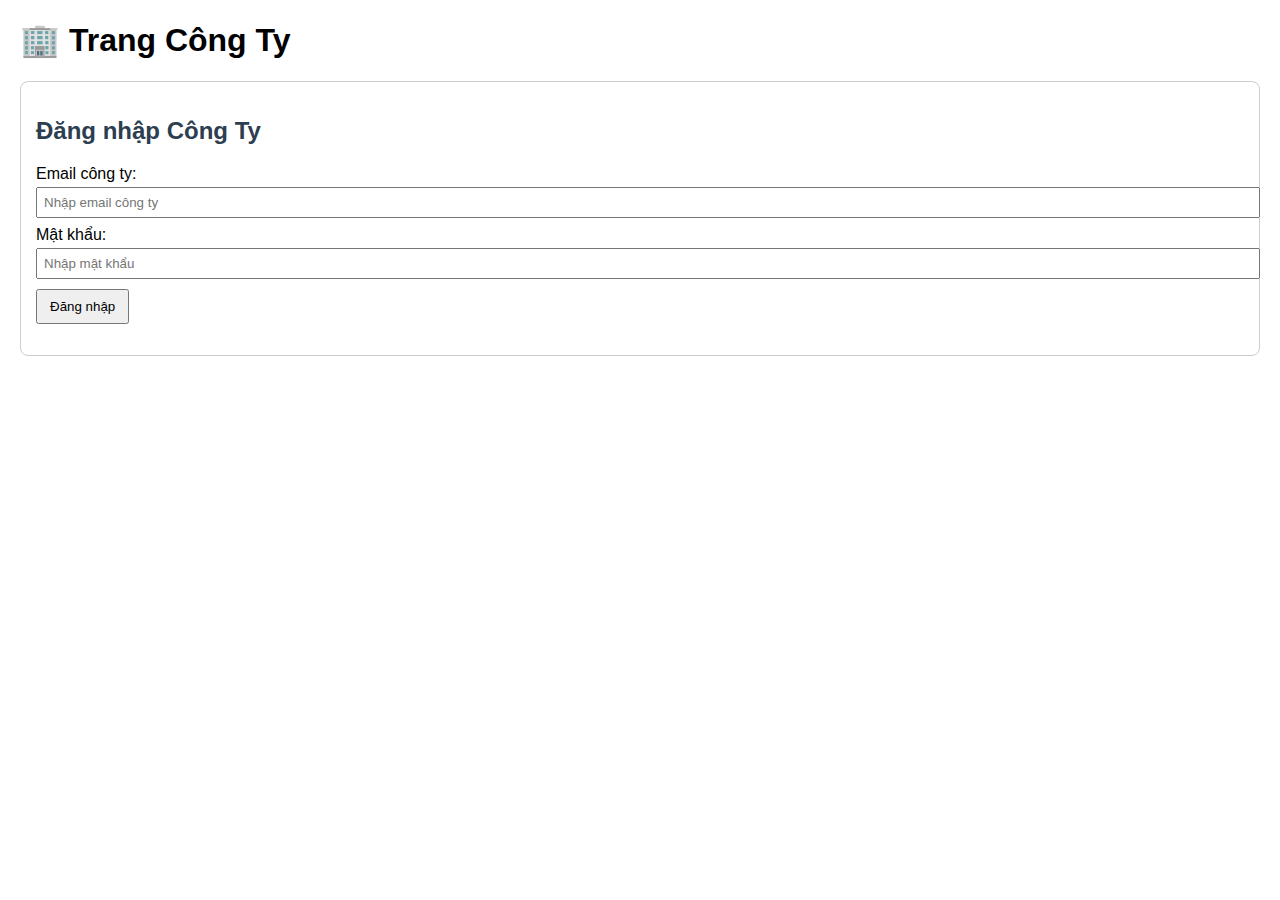
<file: company.html>
<!DOCTYPE html>
<html lang="vi">
<head>
  <meta charset="UTF-8">
  <title>Trang Công Ty - Quản lý ứng viên</title>
  <style>
    body { font-family: Arial, sans-serif; margin: 20px; }
    h2 { color: #2c3e50; }
    .section { border: 1px solid #ccc; padding: 15px; margin-bottom: 20px; border-radius: 8px; }
    label { display: block; margin-top: 8px; }
    input, textarea { width: 100%; padding: 6px; margin-top: 4px; }
    button { margin-top: 10px; padding: 8px 12px; cursor: pointer; }
    .student-card { border: 1px solid #aaa; padding: 10px; margin: 8px 0; border-radius: 6px; }
    .chat-box { border: 1px solid #ccc; height: 200px; overflow-y: auto; padding: 8px; margin-top: 10px; }
    .chat-message { margin: 5px 0; }
    .mine { color: green; }
    .theirs { color: blue; }
  </style>
</head>
<body>

  <h1>🏢 Trang Công Ty</h1>

  <!-- Đăng nhập công ty -->
  <div class="section" id="authSection">
    <h2>Đăng nhập Công Ty</h2>
    <label>Email công ty:</label>
    <input type="email" id="companyEmail" placeholder="Nhập email công ty">
    <label>Mật khẩu:</label>
    <input type="password" id="companyPassword" placeholder="Nhập mật khẩu">
    <button onclick="loginCompany()">Đăng nhập</button>
    <p id="authMessage" style="color:red;"></p>
  </div>

  <!-- Thông tin công ty -->
  <div class="section" id="companyInfo" style="display:none;">
    <h2>Thông tin Công Ty</h2>
    <p><b>Tên:</b> Công Ty TNHH Phát Triển Nắng Xanh</p>
    <p><b>Địa chỉ:</b> 243 Huỳnh Văn Bánh, P.12, Quận Phú Nhuận, Tp.HCM</p>
    <p><b>Vị trí tuyển:</b> Quản trị Website</p>
    <p><b>Thời gian làm việc:</b> Parttime, Fulltime</p>
  </div>

  <!-- Danh sách sinh viên ứng tuyển -->
  <div class="section" id="studentListSection" style="display:none;">
    <h2>Danh sách sinh viên ứng tuyển</h2>
    <div id="studentList"></div>
  </div>

  <!-- Chat với sinh viên -->
  <div class="section" id="chatSection" style="display:none;">
    <h2>Chat với sinh viên</h2>
    <p id="chatWith" style="font-weight:bold;"></p>
    <div class="chat-box" id="chatBox"></div>
    <input type="text" id="chatInput" placeholder="Nhập tin nhắn...">
    <button onclick="sendMessage()">Gửi</button>
  </div>

<script>
let currentCompany = null;
let selectedStudent = null;

// Đăng nhập công ty
function loginCompany() {
  const email = document.getElementById("companyEmail").value;
  const pass = document.getElementById("companyPassword").value;
  if (email === "phattriennangxanh@company.com" && pass === "123456") {
    currentCompany = email;
    document.getElementById("authSection").style.display = "none";
    document.getElementById("companyInfo").style.display = "block";
    document.getElementById("studentListSection").style.display = "block";
    loadStudents();
  } else {
    document.getElementById("authMessage").textContent = "Sai thông tin đăng nhập!";
  }
}

// Lấy danh sách sinh viên đã lưu hồ sơ & ứng tuyển
function loadStudents() {
  const container = document.getElementById("studentList");
  container.innerHTML = "";

  for (let i = 0; i < localStorage.length; i++) {
    const key = localStorage.key(i);
    if (key.startsWith("profile_")) {
      const studentEmail = key.replace("profile_", "");
      const profile = JSON.parse(localStorage.getItem(key));

      const card = document.createElement("div");
      card.className = "student-card";
      card.innerHTML = `
        <p><b>Họ tên:</b> ${profile.fullName}</p>
        <p><b>Email:</b> ${profile.email}</p>
        <p><b>Vị trí mong muốn:</b> ${profile.desiredPosition}</p>
        <p><b>Kỹ năng:</b> ${profile.skills}</p>
        <button onclick="openChat('${studentEmail}', '${profile.fullName}')">Xem chat</button>
      `;
      container.appendChild(card);
    }
  }
}

// Mở chat với sinh viên
function openChat(studentEmail, fullName) {
  selectedStudent = studentEmail;
  document.getElementById("chatSection").style.display = "block";
  document.getElementById("chatWith").textContent = "Đang chat với: " + fullName + " (" + studentEmail + ")";
  loadChat();
}

// Load lịch sử chat
function loadChat() {
  const chatBox = document.getElementById("chatBox");
  chatBox.innerHTML = "";
  const messages = JSON.parse(localStorage.getItem("chat_" + selectedStudent)) || [];
  messages.forEach(msg => {
    const p = document.createElement("p");
    p.className = "chat-message " + (msg.sender === "me" ? "theirs" : "mine");
    p.textContent = msg.sender === "me" ? "Sinh viên: " + msg.text : "Công ty: " + msg.text;
    chatBox.appendChild(p);
  });
}

// Công ty gửi tin nhắn
function sendMessage() {
  const input = document.getElementById("chatInput");
  const text = input.value.trim();
  if (!text) return;
  let messages = JSON.parse(localStorage.getItem("chat_" + selectedStudent)) || [];
  messages.push({ sender: "them", text });
  localStorage.setItem("chat_" + selectedStudent, JSON.stringify(messages));
  input.value = "";
  loadChat();
}
</script>

</body>
</html>
</file>
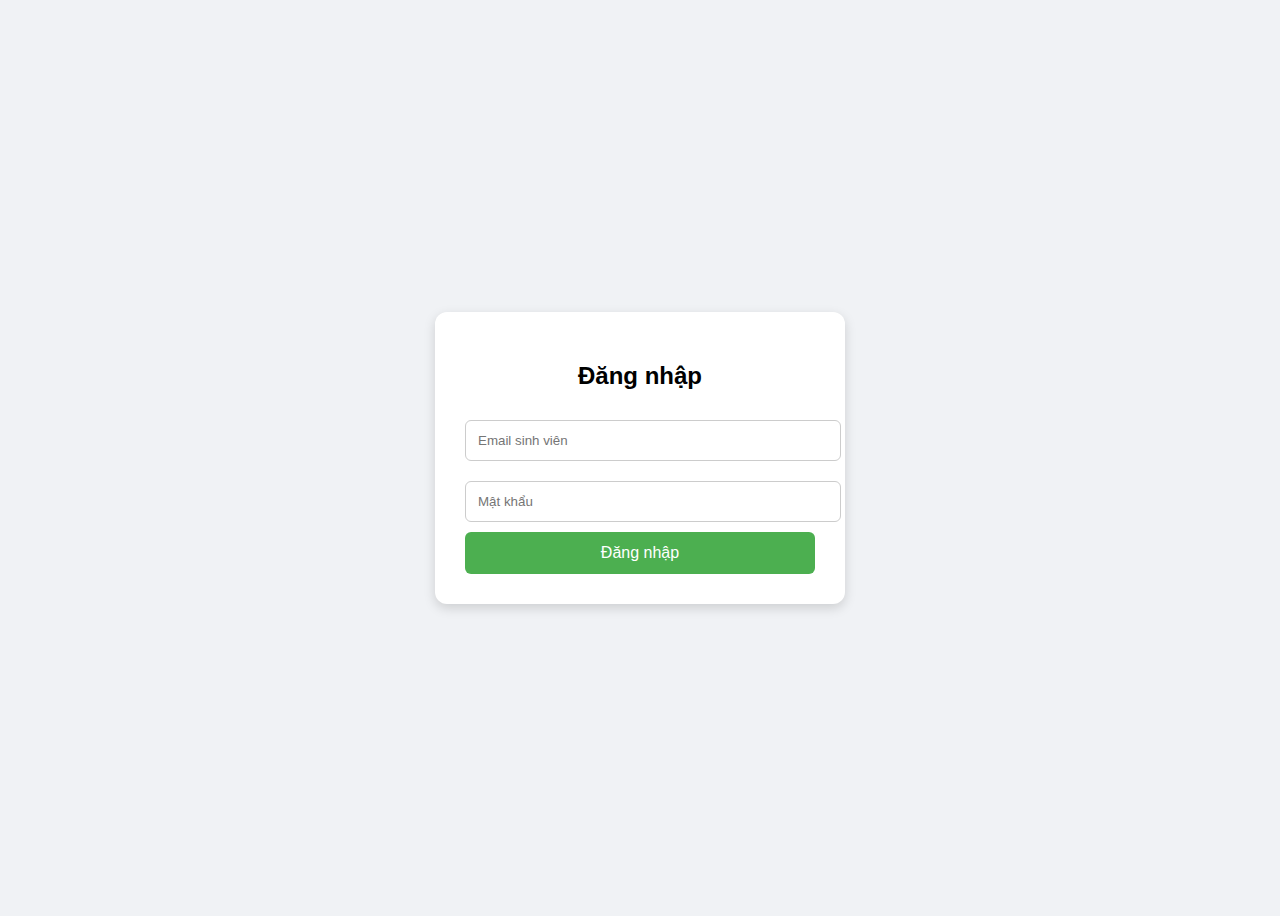
<file: login.html>
<!DOCTYPE html>
<html lang="vi">
<head>
  <meta charset="UTF-8">
  <title>Đăng nhập</title>
  <style>
    body {
      font-family: Arial, sans-serif;
      background: #f0f2f5;
      display: flex;
      justify-content: center;
      align-items: center;
      height: 100vh;
    }
    .login-box {
      background: white;
      padding: 30px;
      border-radius: 12px;
      box-shadow: 0 4px 12px rgba(0,0,0,0.15);
      width: 350px;
    }
    h2 {
      text-align: center;
      margin-bottom: 20px;
    }
    input {
      width: 100%;
      padding: 12px;
      margin: 10px 0;
      border: 1px solid #ccc;
      border-radius: 6px;
    }
    button {
      width: 100%;
      padding: 12px;
      background: #4CAF50;
      color: white;
      border: none;
      border-radius: 6px;
      cursor: pointer;
      font-size: 16px;
    }
    button:hover {
      background: #45a049;
    }
  </style>
</head>
<body>
  <div class="login-box">
    <h2>Đăng nhập</h2>
    <form onsubmit="return goToIndex(event)">
      <input type="text" placeholder="Email sinh viên" required>
      <input type="password" placeholder="Mật khẩu" required>
      <button type="submit">Đăng nhập</button>
    </form>
  </div>

  <script>
    function goToIndex(event) {
      event.preventDefault(); 
      window.location.href = "index.html";
      return false;
    }
  </script>
</body>
</html>
</file>
